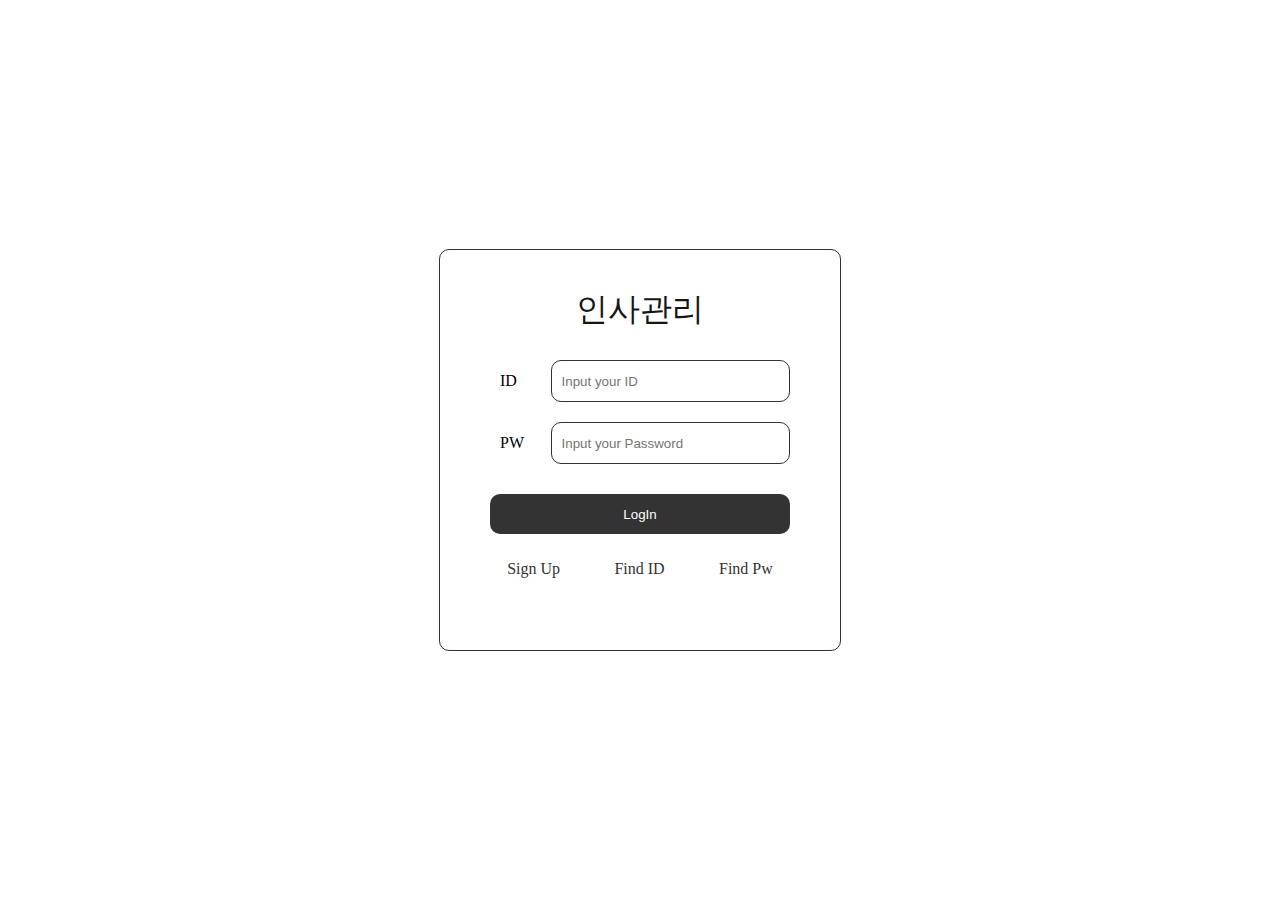
<file: Front/html/index.html>
<!DOCTYPE html>
<html lang="en">

<head>
    <meta charset="UTF-8">
    <meta name="viewport" content="width=device-width, initial-scale=1.0">
    <title>Document</title>

    <link rel="stylesheet" href="../css/style.css">

</head>

<body>

    <div id="wrapper">

        <main>
            <div class="loginWrapper">
                <div>
                    <p>인사관리</p>
                </div>
                <form action="login" method="POST" onsubmit="return loginValidate();">
                    <div class="formInputWrap">
                        <div>
                            <p>ID</p><input type="text" placeholder="Input your ID" name="inputId" id="memberId">
                        </div>
                        <div>
                            <p>PW</p><input type="password" placeholder="Input your Password" name="inputPw"
                                id="memberPw">
                        </div>
                        <div class="buttonWrap">
                            <button id="loginBtn">LogIn
                        </div>
                    </div>

                    
                    <div class="signUpWrapper">

                        <a href="">Sign Up</a>
                        <a href="">Find ID</a>
                        <a href="">Find Pw</a>
                    </div>

                </form>


            </div>
        </main>

    </div>


</body>

<script src="../js/script.js"></script>

</html>
</file>
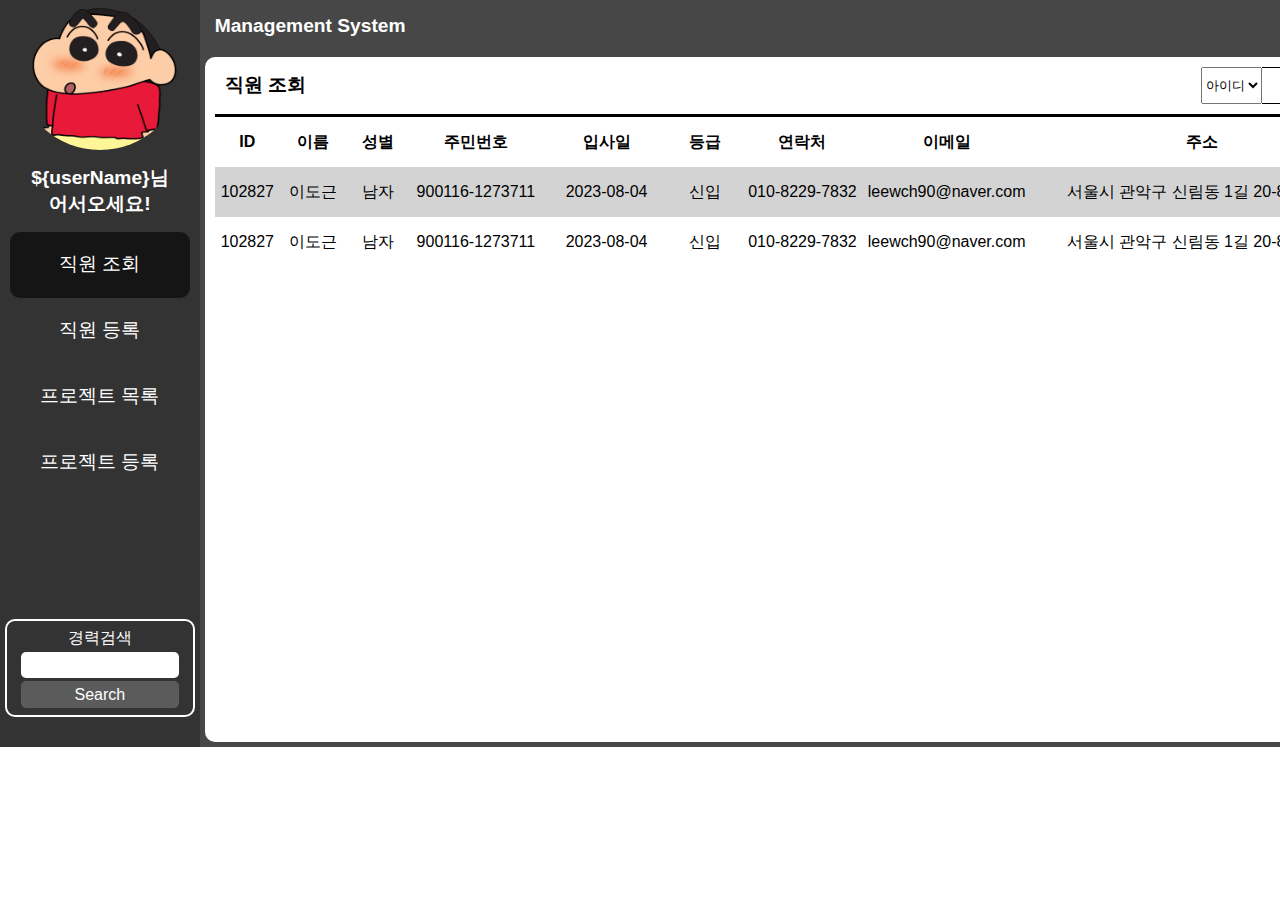
<file: Front/html/main.html>
<!DOCTYPE html>
<html lang="en">

<head>
    <meta charset="UTF-8">
    <meta name="viewport" content="width=device-width, initial-scale=1.0">
    <title>Document</title>
    <link rel="stylesheet" href="../css/main.css">
    <script src="https://code.jquery.com/jquery-3.6.0.min.js"
        integrity="sha256-/xUj+3OJU5yExlq6GSYGSHk7tPXikynS7ogEvDej/m4=" crossorigin="anonymous"></script>
</head>

<body>
    <div id="wrap">

        <main>

            <aside class="leftSide">
                <div class="photo-area">
                    <img src="../images/shin.png" alt="">
                    <div>
                        <p>${userName}님</p>
                        <p>어서오세요!</p>
                    </div>
                </div>

                <div class="myPageWrap">
                    <ul>
                        <li class="highlighted"><a>직원 조회</a></li>
                        <li><a>직원 등록</a></li>
                        <li><a>프로젝트 목록</a></li>
                        <li><a>프로젝트 등록</a></li>
                    </ul>
                </div>

                <div class="search-area">
                    <p>경력검색</p>
                    <input type="text">
                    <div><a href="">Search</a></div>

                </div>

            </aside>

            <div class="rightDiv">

                <!-- Title -->
                <div>
                    <p>Management System</p>
                    <div><a href="">나가기</a></div>
                </div>

                <!-- content -->
                <div>

                    <div class="content-wrap">

                        <!-- 검색 area -->
                        <div>
                            <p>직원 조회</p>
                            <div class="impl-search-area">
                                <select name="" id="">
                                    <option value="">아이디</option>
                                    <option value="">이름</option>
                                    <option value="">성별</option>
                                    <option value="">나이</option>
                                    <option value="">레벨</option>
                                </select>
                                <input type="text">
                                <a href="">Search</a>
                            </div>
                        </div>

                        <div class="table-wrap">
                            <table>
                                <thead>
                                    <th>ID</th>
                                    <th>이름</th>
                                    <th>성별</th>
                                    <th>주민번호</th>
                                    <th>입사일</th>
                                    <th>등급</th>
                                    <th>연락처</th>
                                    <th>이메일</th>
                                    <th>주소</th>
                                    <th>학력</th>
                                    <th>퇴사여부</th>
                                </thead>
                                <tbody>
                                    <tr class="row" onclick="">
                                        <td>102827</td>
                                        <td>이도근</td>
                                        <td>남자</td>
                                        <td>900116-1273711</td>
                                        <td>2023-08-04</td>
                                        <td>신입</td>
                                        <td>010-8229-7832</td>
                                        <td>leewch90@naver.com</td>
                                        <td>서울시 관악구 신림동 1길 20-8, 702호</td>
                                        <td>N</td>
                                        <td>
                                            <select name="" id="">
                                                <option value="N">재직</option>
                                                <option value="Y">퇴사</option>
                                            </select>
                                        </td>
                                    </tr>

                                    <tr class="row" onclick="">
                                        <td>102827</td>
                                        <td>이도근</td>
                                        <td>남자</td>
                                        <td>900116-1273711</td>
                                        <td>2023-08-04</td>
                                        <td>신입</td>
                                        <td>010-8229-7832</td>
                                        <td>leewch90@naver.com</td>
                                        <td>서울시 관악구 신림동 1길 20-8, 702호</td>
                                        <td>N</td>
                                        <td>
                                            <select name="" id="">
                                                <option value="N">재직</option>
                                                <option value="Y">퇴사</option>
                                            </select>
                                        </td>
                                    </tr>



                                </tbody>
                            </table>



                        </div>

                    </div>



                </div>

            </div>

        </main>

    </div>
</body>

<script src="../js/main.js">

</script>

</html>
</file>
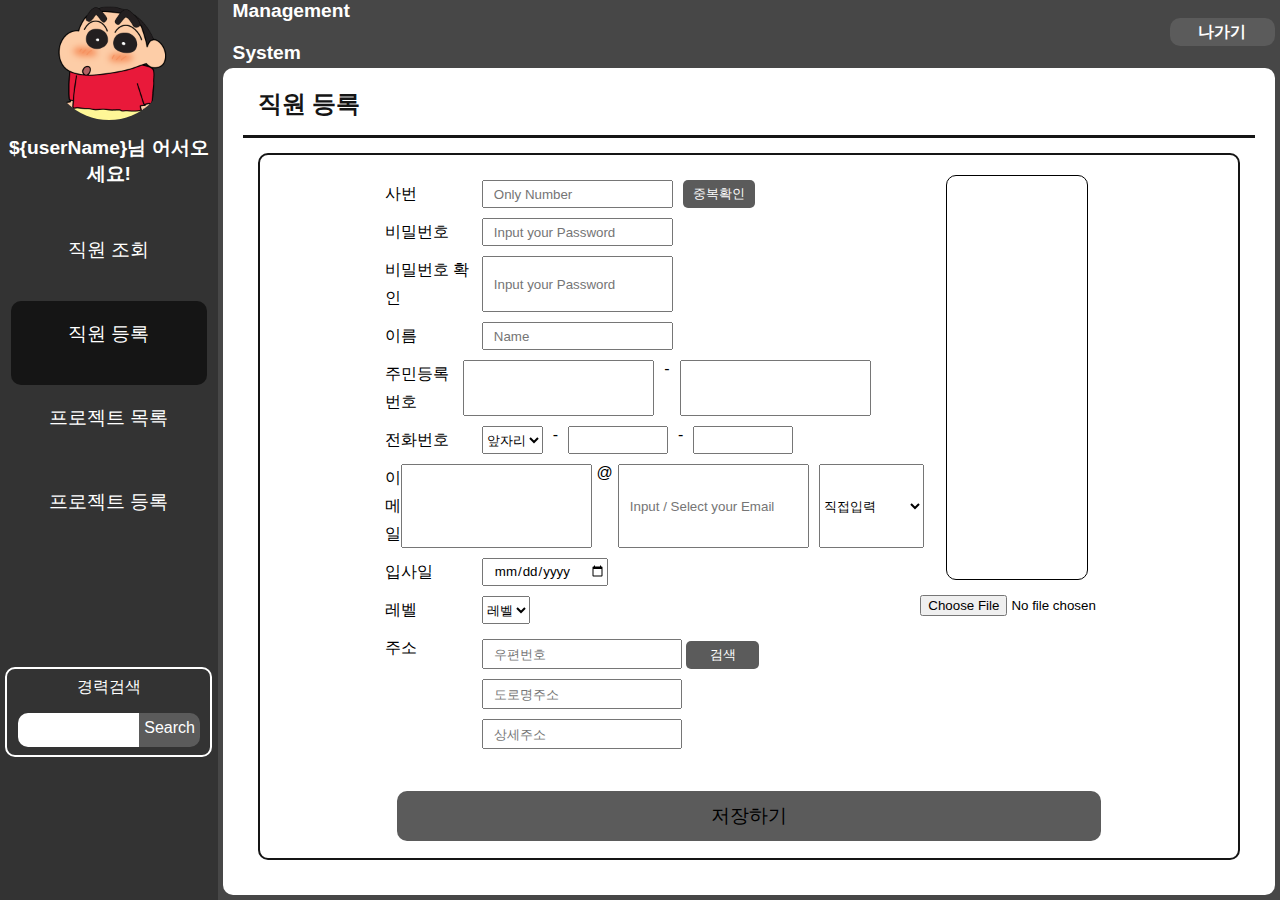
<file: Front/html/signUp.html>
<!DOCTYPE html>
<html lang="en">

<head>
    <meta charset="UTF-8">
    <meta name="viewport" content="width=device-width, initial-scale=1.0">
    <title>signUp</title>

    <link rel="stylesheet" href="../css/signUp.css">
    <script src="https://code.jquery.com/jquery-3.6.0.min.js"
        integrity="sha256-/xUj+3OJU5yExlq6GSYGSHk7tPXikynS7ogEvDej/m4=" crossorigin="anonymous"></script>
</head>

<body>
    <div id="wrap">

        <main>
            <aside class="leftSide">
                <div class="photo-area">
                    <img src="../images/shin.png" alt="">
                    <p>${userName}님 어서오세요!</p>
                </div>

                <div class="myPageWrap">

                    <ul>
                        <li><a href="#">직원 조회</a></li>
                        <li class="highlighted"><a href="#">직원 등록</a></li>
                        <li><a href="#">프로젝트 목록</a></li>
                        <li><a href="#">프로젝트 등록</a></li>
                    </ul>

                </div>

                <div class="search-area">
                    <p>경력검색</p>
                    <input type="text">
                    <div><a href="">Search</a></div>

                </div>

            </aside>
            <div class="rightDiv">

                <div>
                    <p>Management System</p>
                    <div><a href="">나가기</a></div>
                </div>

                <div>
                    <div class="content-wrap">
                        <div>
                            <p>직원 등록</p>
                        </div>

                        <form action="">

                            <div class="memberRegWrap">
                                <div>
                                    <div>
                                        <p>사번</p><input type="text" placeholder="Only Number"> <button
                                            id="idDubCheck">중복확인</button>
                                    </div>

                                    <div>
                                        <p>비밀번호</p><input type="password" placeholder="Input your Password">
                                    </div>
                                    <div>
                                        <p>비밀번호 확인</p><input type="password" placeholder="Input your Password">
                                    </div>
                                    <div>
                                        <p>이름</p><input type="text" placeholder="Name">
                                    </div>
                                    <div>
                                        <p>주민등록번호</p><input type="text"> <span class="birthpace">-</span> <input
                                            type="text">
                                    </div>

                                    <div class="member-tel">
                                        <p>전화번호</p>
                                        <select name="" id="">
                                            <option disabled selected>앞자리</option>
                                            <option value="10">010</option>
                                            <option value="20">011</option>
                                            <option value="30">016</option>
                                            <option value="40">019</option>
                                        </select>
                                            <span class="birthpace">-</span>
                                            <input type="text">
                                            <span class="birthpace">-</span>
                                            <input type="text">
                                    
                                    </div>

                                    


                                    <div>
                                        <p>이메일</p><input type="text"> <span class="email-at">@</span> <input
                                            type="text" placeholder="Input / Select your Email">
                                        <select name="" id="select-mail">
                                            <option value="type">직접입력</option>
                                            <option value="naver">@naver.com</option>
                                            <option value="google">@google.com</option>
                                            <option value="daum">@duam.net</option>
                                        </select>
                                    </div>

                                    <div>
                                        <p>입사일</p>
                                        <input id="hireDate" type="date"
										placeholder=" 입사 날짜를 입력해 주세요." class="dateBtn"
										onfocus="this.showPicker()">
                                    </div>

                                    <div>
                                        <p>레벨</p>
                                        <select name="" id="">
                                            <option disabled selected>레벨</option>
                                            <option value="10">신입</option>
                                            <option value="20">초급</option>
                                            <option value="30">중급</option>
                                            <option value="40">고급</option>
                                        </select>
                                    </div>

                                    
                                    <div>
                                        <p>주소</p>
                                        <div class="input-addr-wrap">
                                            <div class="signUp-input-area">
                                                <input type="text" id="sample4_postcode" name="userAddr"
                                                    placeholder="우편번호" maxlength="6" readonly>

                                                <button type="button" class="post-search-btn"
                                                    onclick="return sample4_execDaumPostcode()">검색</button>
                                            </div>

                                            <div class="signUp-input-area">
                                                <input type="text" id="sample4_roadAddress" name="userAddr"
                                                    placeholder="도로명주소" readonly>
                                            </div>

                                            <div class="signUp-input-area">
                                                <input type="text" id="sample4_detailAddress" name="userAddr"
                                                    placeholder="상세주소" readonly>
                                            </div>
                                        </div>

                                    </div>

                                </div>

                                <div class="photo-wrap">
                                    <div class="photo-image-wrap addfileList"></div>
                                    <input type="file" id="fileInput" class="align_File" name="file">
                                </div>

                                <div>
                                <button id="insertInfo">
                                    저장하기
                                </button>
                            </div>
                            </div>



                        </form>

                    </div>

                </div>



            </div>
        </main>


    </div>

</body>

<script src="//t1.daumcdn.net/mapjsapi/bundle/postcode/prod/postcode.v2.js"></script>
<script src="../js/signUp.js"></script>

</html>
</file>
<file: Front/css/style.css>
*{
    margin:0;
    padding:0;
}

a{
    text-decoration: none;
    color:rgb(51,51,51);

}

a:hover{
    text-decoration: underline;
}

#wrapper{
    width:100vw;
    height:100vh;
}

main {
    width:1160px;
    height:100%;
    display: flex;
    align-items: center;
    margin:0 auto;
}

.loginWrapper {
    width:400px;
    height:400px;
    border:1px solid rgb(51,51,51);
    margin:0 auto;
    border-radius: 10px;
    display: flex;
    flex-direction: column;
}

.loginWrapper > div:nth-child(1){
    padding-top: 20px;
    height:20%;
    display: flex;
    justify-content: center;
    align-items: center;
}

.loginWrapper > div:nth-child(1) > p {
    font-size: 2rem;
    color:rgb(21,21,21);
    
}

.loginWrapper > form{
    display: flex;
    justify-content: center;
    flex-direction: column;
 
}



.formInputWrap {
    width: 80%; 
    height:200px;
    margin:0 auto;
}

.formInputWrap div{
    display: flex;
    padding:10px;
    align-items: center;
}
.formInputWrap div p {
    width:20%;
    font-size: 1rem;
    padding-left: 10px;
}

.formInputWrap div input{
    width:90%;
    height:40px;
    border-radius: 10px;
    border:1px solid rgb(51,51,51);
    padding-left:10px;  
}

.buttonWrap{
    padding-top: 20px !important;
    display: flex;
    justify-content: center;

}

#loginBtn{
    width: 100%;
    height:40px;
    border-radius: 10px;
    outline: none;
    border: none;
    color: white;
    background-color: rgb(51,51,51);
}

.signUpWrapper{
    display: flex;
    width:80%;
    justify-content: space-around;
    margin:0 auto;
    padding-top: 10px;
}
</file>
<file: Front/css/main.css>
* {
    margin: 0;
    padding: 0;
    box-sizing: border-box;
    list-style: none;
    font-family: 'Noto Sans KR', sans-serif;
}

a {
    text-decoration: none;
    color: white;
}

#wrap {
    width: 100%;
    height: 100%;
}

main {
    width: 1536px;
    height: 747px;
    display: flex;
    margin:0 auto;
}

/* 왼쪽 aside */
.leftSide {
    width: 13%;
    height: 100%;
    background-color: rgb(51, 51, 51);
    display: flex;
    flex-direction: column;
}

.photo-area {
    display: flex;
    flex-direction: column;
    justify-content: center;
    padding-bottom: 15px;
}

.photo-area>img {
    width: 80%;
    height: 150px;
    margin: 0 auto;
    border-radius: 50%;
}

.photo-area>div {
    padding-top: 15px;
}

.photo-area p {
    text-align: center;
    color: white;
    font-weight: bold;
    font-size: 1.2rem;
}

/* 사진 바로밑에 리스트 */
.myPageWrap {
    height: 53%;
}

/* ul */
.myPageWrap>ul:nth-child(1) {
    display: flex;
    flex-direction: column;
    height: 100%;
    width: 90%;
    margin: 0 auto;
}

/* li */
.myPageWrap>ul:nth-child(1)>li {
    height: 66px;
    text-align: center;
    line-height: 64px;
    color: white;
    font-size: 1.2rem;
    cursor: pointer;
    border-radius: 10px;
    display: flex;
}

.myPageWrap>ul:nth-child(1)>li a{
    width: 100%;height:100%;
}

/* for Js addClass*/
.highlighted {
    background-color: rgb(21,21,21);
}

/* li:hover */
.myPageWrap > ul:nth-child(1) > li:hover{
    background-color: rgb(21,21,21);
}

/* Left_side 최하단 search_area */
.search-area {
    display: flex;
    border:2px solid white;
    border-radius: 10px;
    height:100px;
    align-items: center;
    justify-content: center;
    flex-wrap: wrap;
    margin: 0 auto 30px auto;
    width: 95%;
    padding:5px;
}

.search-area p{
    color:white;
}

.search-area > input{
    padding-left:5px;
    height:30%;
    outline: none;
    border: none;
    width: 90%;
    border-radius: 5px;
}

/* saearch_btn */
.search-area > div{
    border:none;
    outline: none;
    width:90%;
    background-color: rgb(91,91,91);
    border-radius: 5px;
    line-height: 27px;
    padding:0 5px;
    cursor: pointer;
    text-align: center;
    display: flex;
}

.search-area > div a{
    width:100%;
    height:100%;
}

.search-area > div:hover{
    background-color: rgb(21,21,21);
    color: white;
}


/* 오른쪽 rightDiv */
.rightDiv {
    width: 87%;
    display: flex;
    flex-direction: column;
}

/* 오른쪽 최상단 타이틀 랩퍼 */
.rightDiv > div:nth-child(1){
    width:100%;
    background-color: rgb(71,71,71);
    height:7%;
    padding:5px;
    display: flex;
    justify-content: space-between;
    align-items: center;
}

/* 오른쪽 최상단 제목 */
.rightDiv > div:nth-child(1)>p{
    font-size: 1.2rem;
    color:white;
    font-weight: bold;
    width:20%;
    padding: 10px;
    line-height: 42px;
}

/* 나가기버튼 */
.rightDiv > div:nth-child(1) > div{
    width:10%;
    background-color: rgb(91,91,91);
    border-radius: 10px;
    color:white;
    font-weight: bold;
    text-align: center;
    line-height: 28px;
    cursor: pointer;
    display: flex;
    justify-content: center;   
}

.rightDiv > div:nth-child(1) > div >a{
    width:100%;
}

/* 버튼 하버 */
.rightDiv > div:nth-child(1) > div:hover{
   
    background-color: rgb(21,21,21);   
}


/* 컨텐츠 랩퍼 */
.rightDiv > div:nth-child(2) {
    width:100%;
    height:93%;
    background-color: rgb(71,71,71);
    padding:5px;
    display: flex;
}

.content-wrap{
    flex:1;
    background-color: white;
    border-radius: 10px;
    padding:10px;
    display: flex;
    flex-direction: column;
}

/* 컨텐츠 최상단 검색area */
.content-wrap > div:nth-child(1){
    width:100%;
    padding:0px 10px 10px 10px;
    height:50px;
    color:black;
    border-bottom: 3px solid black;
    display: flex;
    justify-content: space-between;
}

/* 타이틀 css */
.content-wrap > div > p{
    font-weight: bold;    font-size: 1.2rem;
    line-height: 35px;
}

/* 검색 에어리어 */
.impl-search-area{
    display: flex;
}

/* 검색에어리어 인풋창 */
.impl-search-area > input{
    outline: none;
    border: 1px solid black;
    border-left: none;
    padding-left: 10px;
}

/* 버튼을 대신 할 a태그 */
.impl-search-area > a{
    border-top-right-radius: 10px;
    border-bottom-right-radius: 10px;
    background-color: rgb(91,91,91);
    line-height: 30px;
    padding:0 5px;
}

/* a:hover */
.impl-search-area > a:hover{
    background-color: rgb(21,21,21);
}

.table-wrap{
    width:100%;
    height:85%;
}

/* 테이블 설정 */
.table-wrap > table{
    width:100%;
    border-collapse: collapse;
}

/* thead */
.table-wrap > table > thead{
    height:50px;
}

/* 1 */
.table-wrap > table > thead > tr> th:nth-child(1){
    width:5%;
}
/* 2 */
.table-wrap > table > thead > tr> th:nth-child(2){
    width:5%;
}
/* 3 */
.table-wrap > table > thead > tr> th:nth-child(3){
    width:5%;
}
/* 4 */
.table-wrap > table > thead > tr> th:nth-child(4){
    width:10%;
}
/* 5 */
.table-wrap > table > thead > tr> th:nth-child(5){
    width:10%;
}
/* 6 */
.table-wrap > table > thead > tr> th:nth-child(6){
    width:5%;
}
/* 7 */
.table-wrap > table > thead > tr> th:nth-child(7){
    width:10%;
}
/* 8 */
.table-wrap > table > thead > tr> th:nth-child(8){
    width:10%;
}
/* 9 */
.table-wrap > table > thead > tr> th:nth-child(9){
    width:27%;
}
/* 10 학력 */
.table-wrap > table > thead > tr> th:nth-child(10){
    width:5%;
}

/* 10 학력 */
.table-wrap > table > thead > tr> th:nth-child(12){
    width:5%;
}


/* tr */
.table-wrap > table > tbody > tr {
    height:50px;
    text-align: center;
}

/* color-odd */
.row:nth-child(odd) {
    background-color: lightgray;
}

.row{
    cursor: pointer;
}

.row:hover{
    background-color: rgb(251,122,10);
} 

/* 












*/
</file>
<file: Front/css/signUp.css>
*{
    margin:0;
    padding:0;
    box-sizing: border-box;
    list-style: none;
    font-family: 'Noto Sans KR', sans-serif;
}

a{
    text-decoration: none;
    color:white;
    outline: none;
}

input{
    outline: none;
}


main {
    width:100vw;
    height:100vh;
    display: flex;
    align-items: center;
    margin:0 auto;

}

.leftSide{
    flex:1.7;
    height:100%;
    background-color: rgb(51,51,51);
    display: flex;
    flex-direction: column;
}

.photo-area{
    display: flex;
    flex-direction: column;
    justify-content: center;
}

.photo-area > img {
    width: 120px;
    height:120px;
    margin:0 auto;
    border-radius: 50%;
}
.photo-area> p {
    text-align: center;
    padding-top: 15px;
    color:white;
    font-weight: bold;
    font-size: 1.2rem;
}

.myPageWrap{
    padding-top: 30px;
    height:50%;
}

.myPageWrap > ul:nth-child(1){
    display: flex;
    flex-direction: column;
    height:100%;
    width:90%;
    margin:0 auto;
}

.myPageWrap > ul:nth-child(1) > li{
    height:20%;
    text-align: center;
    line-height: 66px;
    color:white;
    font-size: 1.2rem;
    cursor: pointer;

border-radius: 10px;
    }



.myPageWrap > ul:nth-child(1) > li:hover{
    background-color: rgb(21,21,21);
}

.search-area {
    display: flex;
    border:2px solid white;
    border-radius: 10px;
    height:90px;
    align-items: center;
    justify-content: center;
    flex-wrap: wrap;
    margin: 30px auto 0 auto;
    width: 95%;
}


.search-area > input{
    padding-left:10px;
    height:40%;
    outline: none;
    border: none;
    width: 60%;
    border-top-left-radius: 10px;
    border-bottom-left-radius: 10px;
}

.search-area > div{
    border:none;
    outline: none;
    height:40%;
    background-color: rgb(91,91,91);
    border-top-right-radius: 10px;
    border-bottom-right-radius: 10px;
    line-height: 29px;
    padding:0 5px;
    cursor: pointer;

}

.search-area > div:hover{
    background-color: rgb(21,21,21);
    color: white;
}

.search-area >p{
    width:100%;
    text-align: center;
    color:white;
}
.highlighted {
    background-color: rgb(21,21,21);
}

.rightDiv{
    flex: 8.3;
    height:100%;
    display: flex;
    flex-direction: column;
}

.rightDiv > div:nth-child(1){
    width:100%;
    background-color: rgb(71,71,71);
    height:7%;
    padding:5px;
    display: flex;
    justify-content: space-between;
    align-items: center;
}

.rightDiv > div:nth-child(1)>p{
    font-size: 1.2rem;
    color:white;
    font-weight: bold;
    width:20%;
    padding: 10px;
    line-height: 42px;
}

.rightDiv > div:nth-child(1) > div{
    width:10%;
    background-color: rgb(91,91,91);
    border-radius: 10px;
    color:white;
    font-weight: bold;
    text-align: center;
    line-height: 28px;
    cursor: pointer;
}

.rightDiv > div:nth-child(1) > div:hover{
    background-color: rgb(21,21,21);   
}


.rightDiv > div:nth-child(2) {
    width:100%;
    height:93%;
    background-color: rgb(71,71,71);
    padding:5px;
    display: flex;
}

.content-wrap{
    flex:1;
    background-color: white;
    border-radius: 10px;
    padding:20px;
    display: flex;
    flex-direction: column;
}

.content-wrap > div:nth-child(1){
    width:100%;
    padding:0px 15px 15px 15px;
    color:rgb(21,21,21);
    border-bottom: 3px solid rgb(21,21,21);
    display: flex;
    justify-content: space-between;
}


.content-wrap > div > p{
    font-weight: bold;    font-size: 1.5rem;
}

.content-wrap > form {
    width:100%;
    height:100%;
    padding:15px;
    display: flex;
    justify-content: center;
}

.memberRegWrap {
    width:100%;
    border:2px solid rgb(21,21,21);
    border-radius: 10px;
    display: flex;
    flex-wrap: wrap;
}

.memberRegWrap > div:nth-child(1){
    width:65%;
    padding:20px 20px 0 20px;
    padding-left: 120px;
    height:88%;
    display: flex;
    flex-direction: column;
}

.memberRegWrap > div:nth-child(2){
    width:35%;
    height:88%;
    display: flex;
    align-items: center;
}
.memberRegWrap > div:nth-child(3){
    width:80%;
    height:50px;    margin:0 auto;
    display: flex;
    justify-content: center;
}

.member-tel input{
    width:100px;
}


.birthpace{
    padding:0 10px;
}

.memberRegWrap > div > div{
    display: flex;
    padding:5px;
}


.memberRegWrap > div > div >p{
    width : 20%;
    line-height: 28px;
}

.memberRegWrap > div > div input{
    padding-left:10px;
}

.input-addr-wrap input{
    height: 30px;
    margin:5px 0;
    width:200px;
}

#idDubCheck{
    margin-left:10px;
    outline: none;
    border:none;
    border-radius: 5px;
    padding:0 10px;
    color:white;
    background-color:#5b5b5b;
    cursor: pointer;
}

#idDubCheck:hover{
    background-color: rgb(21,21,21);
    color:white;
}

#insertInfo{
    width:90%;
    margin-bottom: 20px;
    border-radius: 10px;
    border:none;
    outline: none;
    border-radius: 10px;
    cursor: pointer;
    background-color: #5b5b5b;
    font-size: 1.2rem;
    font-weight: 500;
    height:50px;
}

#insertInfo:hover{
    background-color: rgb(21,21,21);
    color:white;
}

.post-search-btn{
    width:73px;
    height:28px;
    border:none;
    outline: none;
    border-radius: 5px;
    color:white;
    background-color:#5b5b5b;
    cursor: pointer;
}

.post-search-btn:hover{
    background-color: rgb(21,21,21);
}

.email-at{
    margin:0 5px;
}

#select-mail{
    margin-left: 10px;
}

.photo-wrap{
    display: flex;   padding:20px;
    padding-right:120px;
    flex-direction: column;
}

.photo-image-wrap{
    border-radius: 10px;
   width:70%;
   height:70%;
    border:1px solid black;
}

.align_File{
    margin-top: 15px;
    padding-left:60px;
}
.upimgList{
    width:100%;
    height:100%;
    display: flex;
    align-items: center;
}
.upimgList > img {
    width:100%;
    height:90%;
}
</file>
